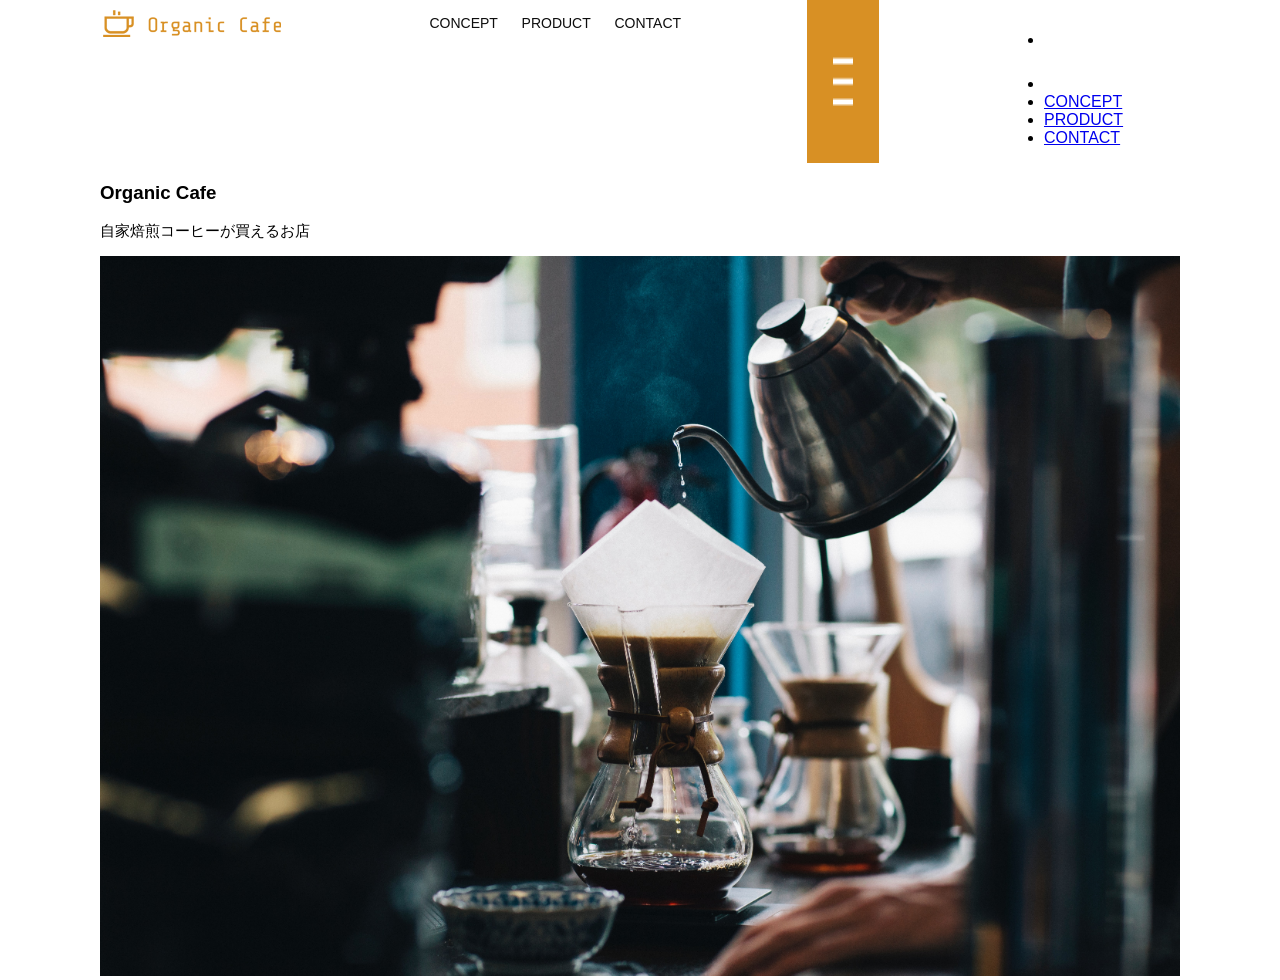
<file: kadai_013/index.html>
<!DOCTYPE html>
<html>
  <head>
    <title>Organic Cafe</title>
    <meta charset="UTF-8" />
    <meta name="description" content="自家焙煎のコーヒーがお家で楽しめるOrganic Cafe"/>
    <meta name="viewport" content="width=device-width, initial-scale=1.0" />
    <link rel="stylesheet" href="style.css" />
  </head>
  <body>
    <!-- ヘッダー -->
    <header>
      <!-- ロゴ -->
      <a href="index.html" id="logo"><img src="images/logo.png" alt="トップページに戻る"/></a>

      <!-- PC用ナビゲーション -->
      <nav id="nav-pc">
        <a href="index.html#concept">CONCEPT</a>
        <a href="index.html#product">PRODUCT</a>
        <a href="index.html#contact">CONTACT</a>
      </nav>
      <img id="menu-sp" src="images/button-menu.png" alt="ナビゲーションを開く" onclick="document.getElementById('nav-sp').style.display = 'block'">
      <nav id="nav-sp">
        <ul>
          <li>
            <img id="close" src="images/button-close.png" alt="ナビゲーションを閉じる" onclick="document.getElementById('nav-sp').style.display = 'none'">
          </li>
          <li>
            <a id="logo-sp" href="index.html" onclick="document.getElementById('nav-sp').style.display = 'none'"><img src="images/logo-sp.png" alt="トップページに戻る"></a>
          </li>
          <li>
            <a class="menu" href="index.html#concept" onclick="document.getElementById('nav-sp').style.display = 'none'">CONCEPT</a>
          </li>
          <li>
            <a class="menu" href="index.html#product" onclick="document.getElementById('nav-sp').style.display = 'none'">PRODUCT</a>
          </li>
          <li>
            <a class="menu" href="index.html#contact" onclick="document.getElementById('nav-sp').style.display = 'none'">CONTACT</a>
          </li>
        </ul>
      </nav>
    </header>

    <main>
      <article>
        <!-- メインビジュアル -->
        <section id="main-visual">
          <div id="main-message">
            <h1>Organic Cafe</h1>
            <p>自家焙煎コーヒーが買えるお店</p>
          </div>
          <img src="images/main-image.jpg" alt="コーヒーをハンドドリップで淹れる画像"/>
        </section>
      </article>
    </main>
  </body>
</html>
</file>
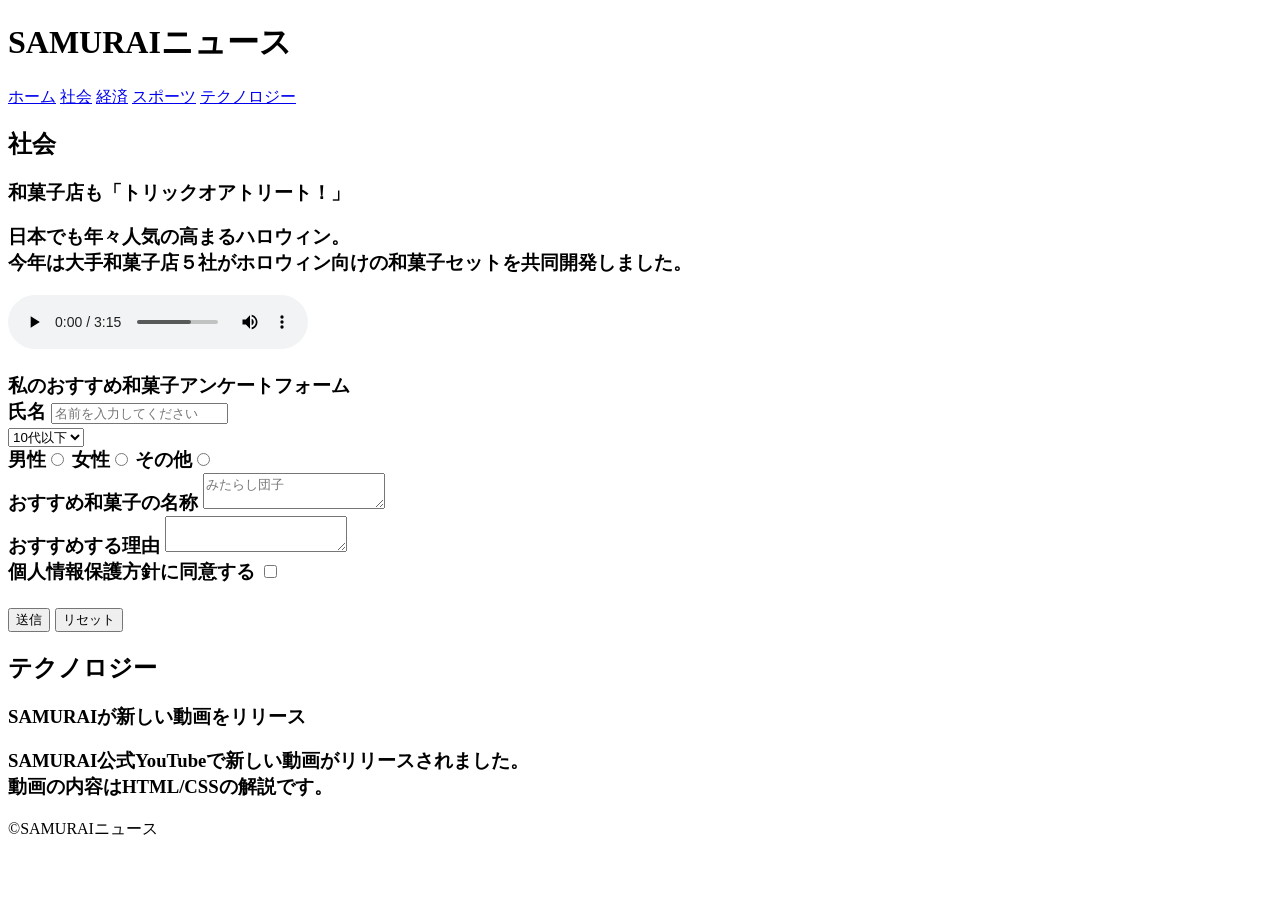
<file: kadai_008/kadai_008.html>
<!DOCTYPE html>
<html>
<head>
    <title>8章課題</title>
    <meta name="description" content="このページは８章の課題です。">
    <meta charset="UTF-8">
</head>
<body>
    <header>
        <h1>SAMURAIニュース</h1>
        <nav>
            <a href="https://www.sejuku.net/">ホーム</a>
            <a href="https://www.sejuku.net/">社会</a>
            <a href="https://www.sejuku.net/">経済</a>
            <a href="https://www.sejuku.net/">スポーツ</a>
            <a href="https://www.sejuku.net/">テクノロジー</a>
    </header> 
    <main>
        <article>
            <h2>社会</h2>
            <section>
                <h3>和菓子店も「トリックオアトリート！」
                <p>日本でも年々人気の高まるハロウィン。<br>
                今年は大手和菓子店５社がホロウィン向けの和菓子セットを共同開発しました。
                </p>  
                <audio src="kadai_008_ichi.mp3" controls></audio>
             </section>
            <section>
                <h3>私のおすすめ和菓子アンケートフォーム
                <form>
                    <label>氏名</label>
                    <input type="text" placeholder="名前を入力してください">  
                    <br>

                    <select>
                        <option>10代以下</option>
                        <option>20代</option>
                        <option>30代</option>
                        <option>40代以上</option>
                    </select>
                    <br>

                    <label>男性</label><input type="radio" name="gender">
                    <label>女性</label><input type="radio" name="gender">
                    <label>その他</label><input type="radio" name="gender">
                    <br>

                    <label>おすすめ和菓子の名称</label>
                <textarea placeholder="みたらし団子"></textarea>
                    <br>

                    <label>おすすめする理由</label>
                    <textarea></textarea>
                    <br>

                    <label>個人情報保護方針に同意する</label>
                    <input type="checkbox">
                    <br>
                    <br>

                    <input type="submit" value="送信">
                    <input type="reset" value="リセット">
                </form>
            </section>
         </article>
        <article>
            <h2>テクノロジー</h2>
            <section>
                <h3>SAMURAIが新しい動画をリリース
                <p>SAMURAI公式YouTubeで新しい動画がリリースされました。<br>
                    動画の内容はHTML/CSSの解説です。</p>
            </section> 
        </article>
    </main>
    <footer>
        <p>&copy;SAMURAIニュース</p>
    </footer>
</body>
</html>
</file>
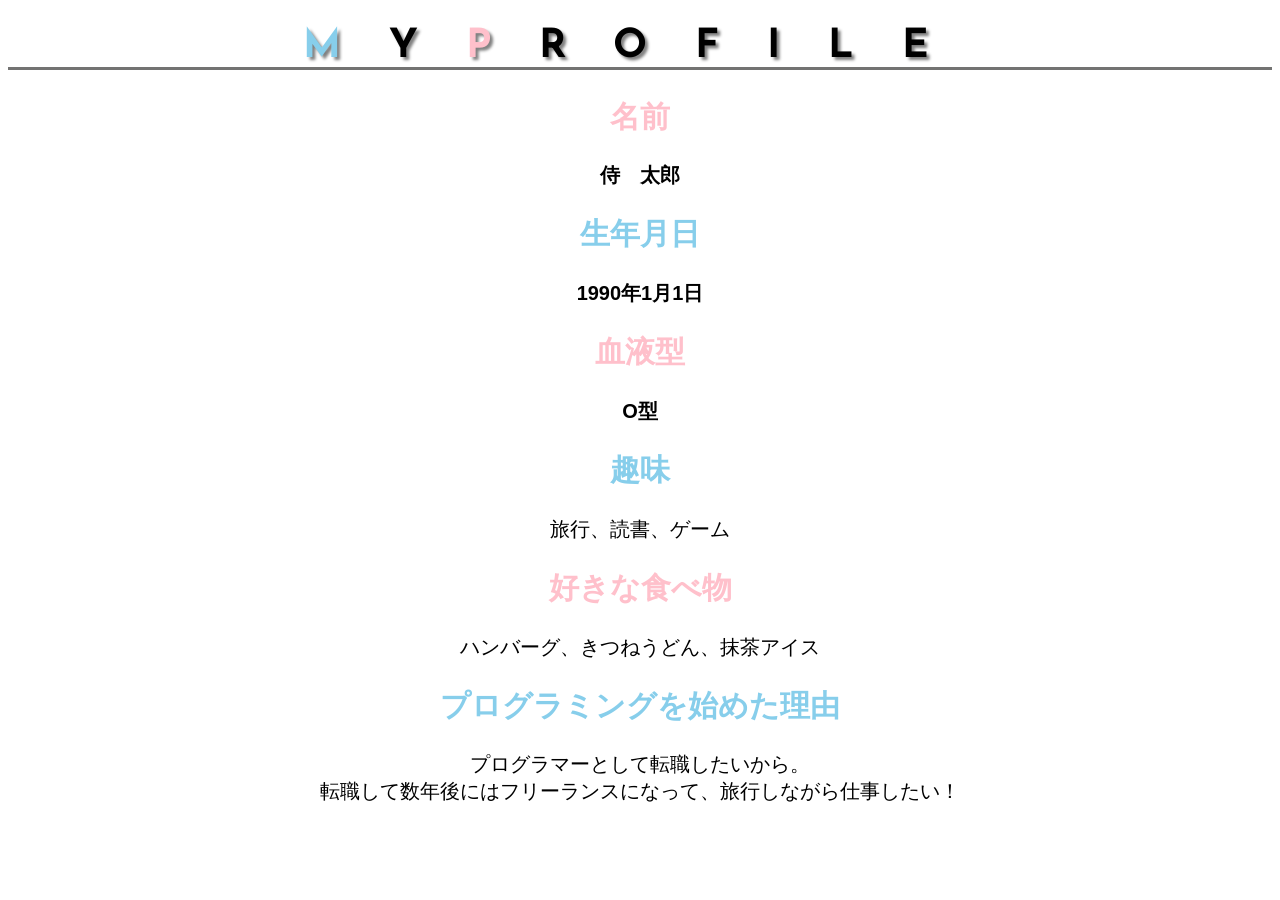
<file: kadai_015/kadai_015.html>
<!DOCTYPE html>
<html>
<head>
  <title>15章課題</title>
  <meta charset="UTF-8">
  <meta name="description" content="このページは15章の課題です。">
  <link rel="stylesheet" href="style.css">
  <link rel="preconnect" href="https://fonts.googleapis.com">
  <link rel="preconnect" href="https://fonts.gstatic.com" crossorigin>
  <link href="https://fonts.googleapis.com/css2?family=Josefin+Sans&display=swap" rel="stylesheet">
</head>
<body>
  <h1><span class="blue">M</span>Y<span class="pink">P</span>ROFILE</h1>
  <div id="basic">
    <h2 class="pink">名前</h2>
    <p>侍　太郎</p>
    <h2 class="blue">生年月日</h2>
    <p>1990年1月1日</p>
    <h2 class="pink">血液型</h2>
    <p>O型</p>
  </div>
  <h2 class="blue">趣味</h2>
  <p>旅行、読書、ゲーム</p>
  <h2 class="pink">好きな食べ物</h2>
  <p>ハンバーグ、きつねうどん、抹茶アイス</p>
  <h2 class="blue">プログラミングを始めた理由</h2>
  <p>プログラマーとして転職したいから。<br>転職して数年後にはフリーランスになって、旅行しながら仕事したい！</p>
</body>
</html>
</file>
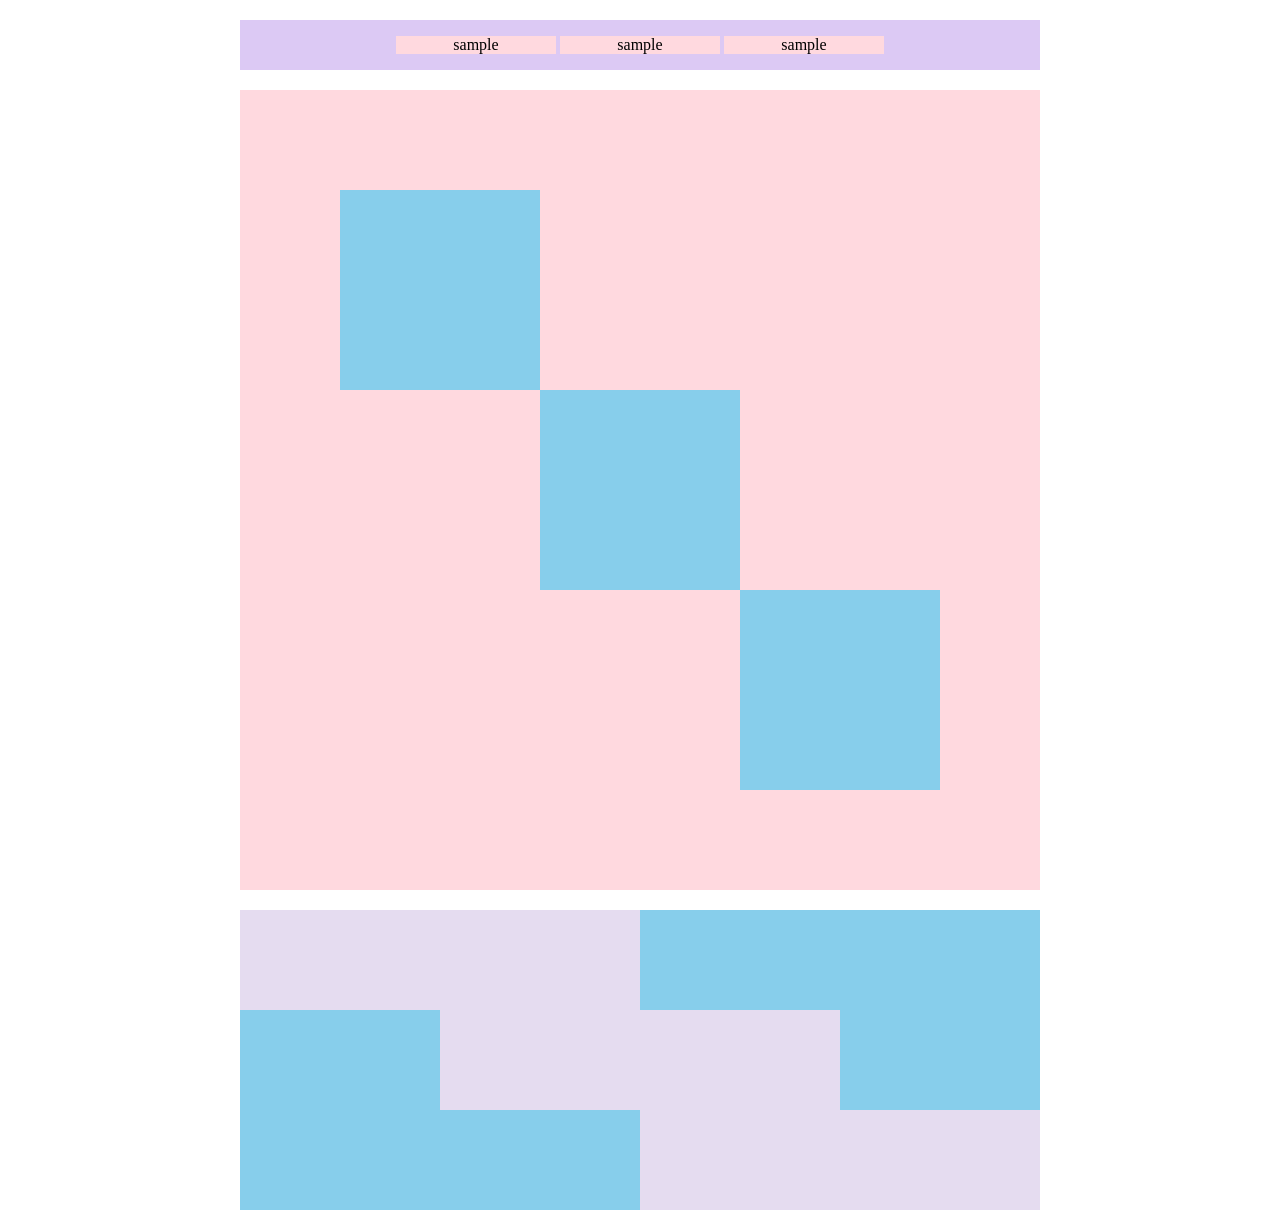
<file: kadai_018/kadai_018.html>
<!DOCTYPE html>
<html>
<head>
  <meta charset="UTF-8">
  <link rel="stylesheet" href="style.css">
  <meta name="description" content="このページは18章の課題です。">
  <title>18章課題</title>
</head>
<body>
  <div id="top">
    <p class="top-child">sample</p>
    <p class="top-child">sample</p>
    <p class="top-child">sample</p>
  </div>
  <div id="middle">
    <div id="middle-child01"></div>
    <div id="middle-child02"></div>
    <div id="middle-child03"></div>
  </div>
  <div id="bottom">
    <div id="bottom-child01"></div>
    <div id="bottom-child02"></div>
    <div id="bottom-child03"></div>
  </div>
</body>
</html>
</file>
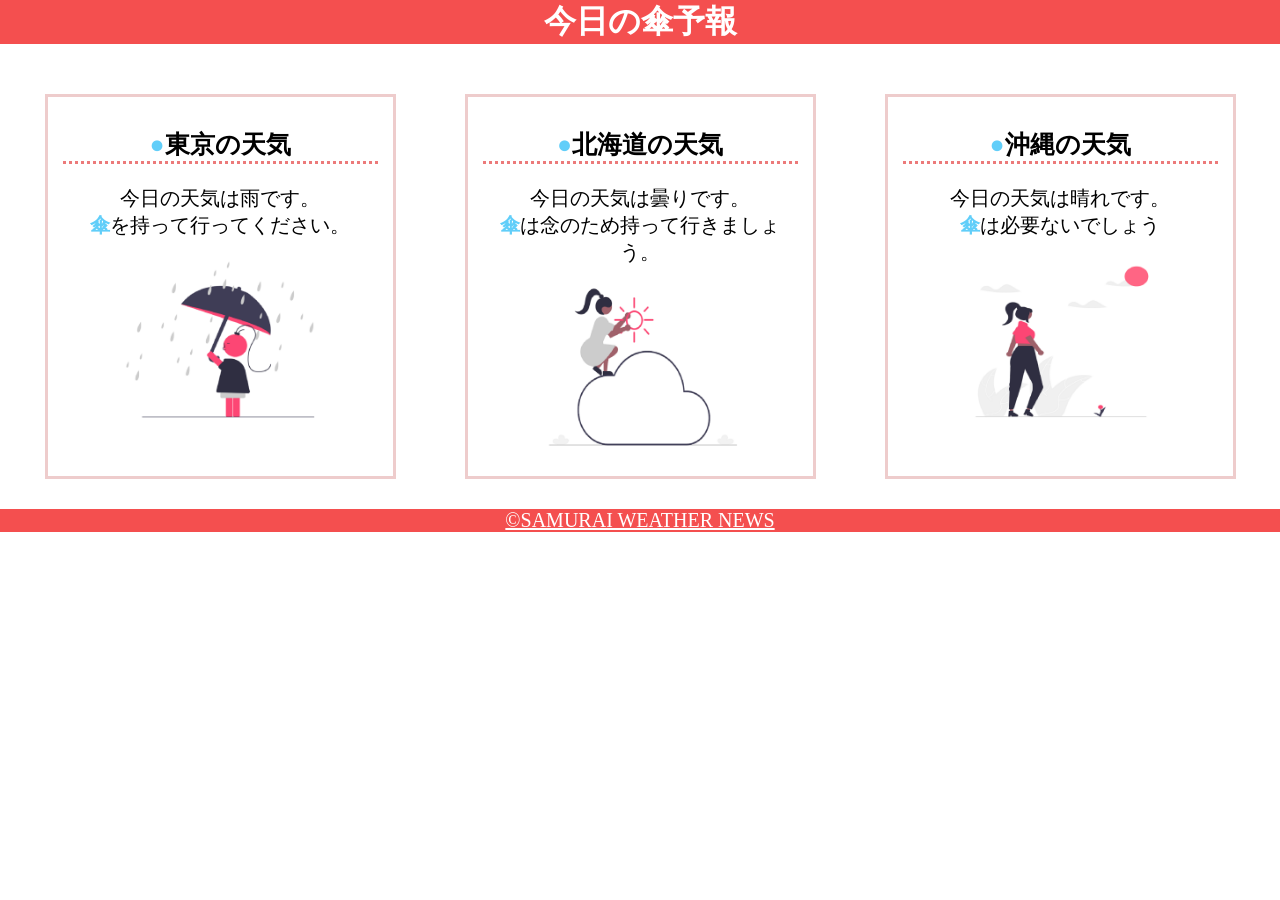
<file: kadai_022/kadai_022.html>
<!DOCTYPE html>
<html>
    <head>
        <meta charset="UTF-8">
        <meta name="viewport" content="width=device-width, initial-scale=1.0">
        <link rel="stylesheet" href="style.css">
        <meta name="description" content="このページは22章の課題です。">
        <title>22章課題</title>
    </head>
    <body>
       
        <header>
            <h1>今日の傘予報</h1>
        </header>  
 
        <main>

            <div id="parent">
                <div class="contents">
                    <h2>東京の天気</h2>
                    <p>今日の天気は雨です。</p>
                    <p>傘を持って行ってください。</p>
                    <img src="images/rainy.png" alt="雨">
                </div>
 
                <div class="contents">
                    <h2>北海道の天気</h2>
                    <p>今日の天気は曇りです。</p>
                    <p>傘は念のため持って行きましょう。</p>
                    <img src="images/cloudy.png" alt="曇り">
                </div>
 
                <div class="contents">
                    <h2>沖縄の天気</h2>
                    <p>今日の天気は晴れです。</p>
                    <p>傘は必要ないでしょう</p>
                    <img src="images/sunny.png" alt="晴れ">
                </div>

            </div>    
 
        </main>
 
        <footer>
            <a href="https://www.sejuku.net/corp/">&copy;SAMURAI WEATHER NEWS</a>
         </footer>
 
    </body>
</html>
</file>
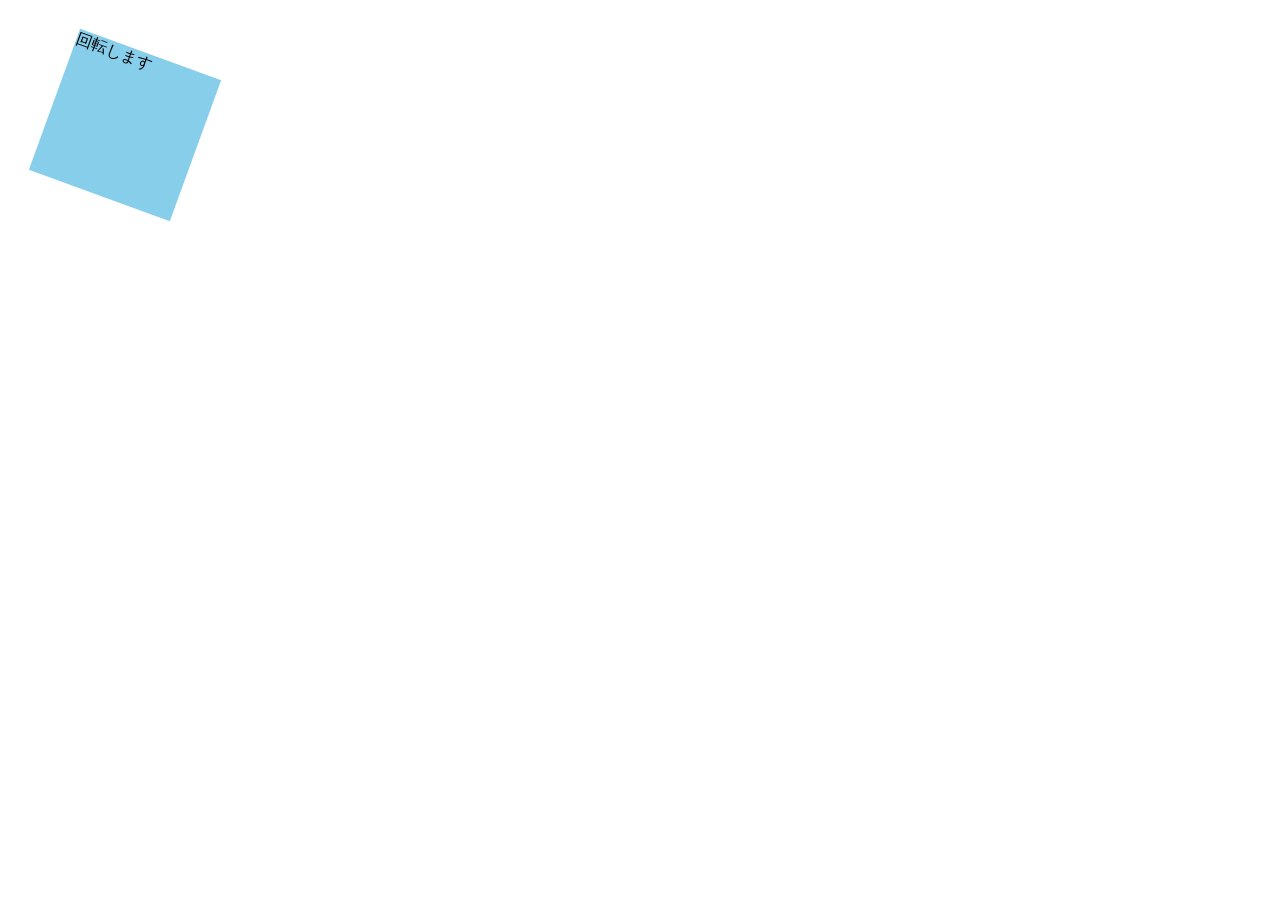
<file: kadai_mdn_css/mdn.html>
<!DOCTYPE html>
<html>

<head>
    <style>
        div {
            position: absolute;
            left: 50px;
            top: 50px;
            width: 150px;
            height: 150px;
            background-color: skyblue;
            transform: rotate(20deg);
        }
    </style>
</head>

<body>
    <div>
        回転します
    </div>

</body>

</html>
</file>
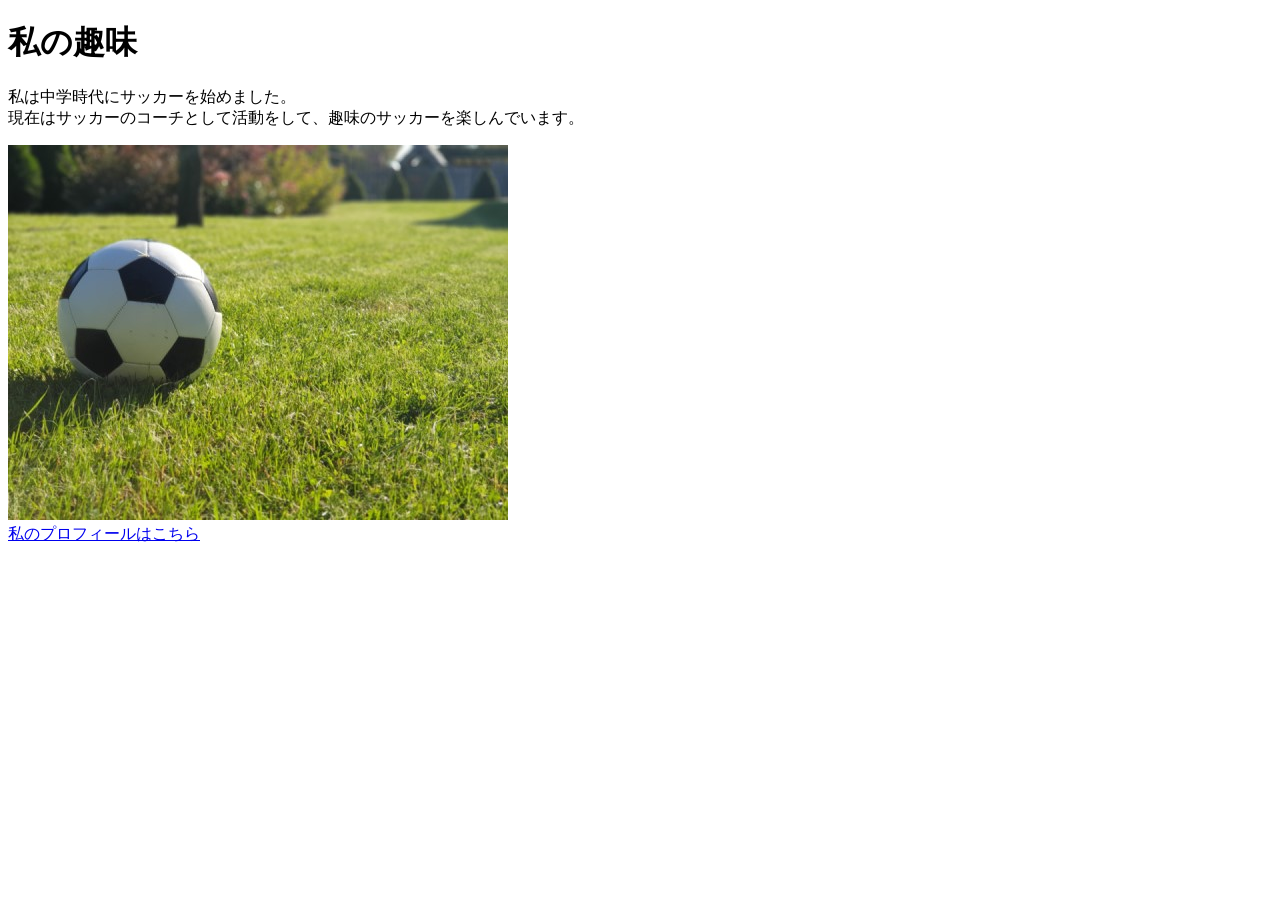
<file: kadai_005/html/kadai_005.html>
<!DOCTYPE html>
<html>
<head>
    <title>5章課題</title>
    <meta name="description" content="このページは5章の課題です。">
    <meta charset="UTF-8">
</head>
<body>
    <h1>私の趣味</h1>
    <p>私は中学時代にサッカーを始めました。<br>
     現在はサッカーのコーチとして活動をして、趣味のサッカーを楽しんでいます。
    </p>
    <img src="../images/sample.jpg" alt="サッカーボール">
    <br>
    <a href="https://x.com/samuraijuku">私のプロフィールはこちら</a>
</body>
</html>
</file>
<file: kadai_013/style.css>
/* PC、スマホ共通スタイル */
body {
  font-family: "Source Sans Pro", "Hiragino Kaku Gothic ProN", Meiryo, Arial,
    sans-serif;
}

p {
  font-size: 15px;
}

#main-visual>img {
  width: 100%;
}

/*================
PC用のスタイル 
=================*/
@media screen and (min-width: 768px) {
  /* 横幅設定 */
  body {
    max-width: 1080px;
    min-width: 960px;
    margin: 0 auto 0 auto;
  }

  /* ヘッダー */
  header {
    display: flex;
    justify-content: space-between;
  }

  /* ナビゲーションのレイアウト */
  #nav-pc {
    text-align: right;
    font-size: 14px;
    padding-top: 15px;
  }

  /* ナビゲーションのリンクの装飾設定 */
  #nav-pc>a {
    text-decoration: none;
    margin-left: 20px;
  }

  #nav-pc>a:link {
    color: #0d0d0d;
  }

  #nav-pc>a:visited {
    color: #0d0d0d;
  }

  #nav-pc>a:hover {
    color: #0d0d0d;
    text-decoration: underline;
  }

  #nav-pc>a:active {
    color: #0d0d0d;
  }
}

/*================
スマートフォン用のスタイル 
=================*/
@media screen and (max-width: 767px) {
  /* 横幅設定 */
  body {
    min-width: 375px;
    margin: 0;
  }

  #nav-pc {
    display: none;
  }

  #menu-sp {
    float: right;
    padding: 0;
    display: none;
  }

  #nav-sp {
    background-color: #ce933e;
    position: absolute;
    left: 0;
    top: 0;
    height: 100%;
    width: 100%;
    display: none;
    z-index: 100;
  }

  #nav-sp ul {
    padding-left: 0;
  }

  #nav-sp li {
    list-style: none;
  }

  #close {
    position: absolute;
    top: 20px;
    right: 20px;
  }

  #logo-sp {
    margin: 80px 0px 30px 20px;
  }

  #nav-sp a {
    display: block;
  }

  #nav-sp a:link {
    color: #ffffff;
  }

  #nav-sp a:visited {
    color: #ffffff;
  }

  #nav-sp a:hover {
    text-decoration: none;
  }

  #nav-sp a:active {
    color: #ffffff;
  }

  #nav-sp .menu{
    text-decoration: none;
    display: block;
    margin: 0 20px;
    height: 44px;
    font-size: 16px;
    background-image: url("images/arrow.png");
    background-repeat: no-repeat;
    background-position: right top
  }
}
</file>
<file: kadai_015/style.css>
html{
    font-size: 20px;
}
body{
    font-family: Arial , Meiryo , sans-serif;
    text-align: center;
}
.blue{
    color: skyblue
}
.pink{
    color: rgb(255,192,203)
}
#basic > p{
    font-weight: bold;
}
h1{
    font-family: "Josefin Sans", sans-serif;
    font-size: 2rem;
    letter-spacing: 1.2em;
    text-shadow: 3px 3px 3px gray;
    border-bottom: solid 3px rgb(115, 115, 114);
}
</file>
<file: kadai_018/style.css>
#top{
    width: 800px;
    background-color: #dcc9f4;
    margin-top: 20px;
    margin-bottom: 20px;
    margin-left: auto;
    margin-right: auto;
    text-align: center;
}
.top-child{
    width: 20%;
    background-color: #ffd9df;
    display: inline-block;
}
#middle{
    position: relative;
    width: 800px;
    height: 800px;
    margin-top: 20px;
    margin-bottom: 20px;
    margin-left: auto;
    margin-right: auto;
    background-color: #ffd9df;
}
#middle div{
    width: 200px;
    height: 200px;
    background-color: #87ceeb;
}
#middle-child01{
    position: absolute;
    top: 100px;
    left: 100px;
}
#middle-child02{
    position: absolute;
    top: 300px;
    left: 300px;
}
#middle-child03{
    position: absolute;
    top: 500px;
    left: 500px;
}
#bottom{
    width: 800px;
    height: 300px;
    margin-left: auto;
    margin-right: auto;
    background-color: #87ceeb;
}
#bottom div{
    width: 400px;
    height: 100px;
    background-color: #e5dcf0;
}
#bottom-child02{
    position:relative;
    left: 200px;
}
#bottom-child03{
    position:relative;
    left: 400px;
}
</file>
<file: kadai_022/style.css>
h1{
    margin: 0;
    color: rgb(255,255,255);
}
p{
    margin: 0;
    font-size: 20px;
}
body{
    margin: 0;
}
a{
    font-size: 20px;
}
header{
    margin-bottom: 20px;
    background-color: rgb(244,79,79);
    text-align: center;
}
main{
    padding: 10px;
}
#parent
{
    display: flex;
    justify-content: space-around;
}
.contents{
    border: 3px solid rgb(238, 204, 204);
    flex-basis: 25%;
    padding: 10px 15px;
    margin: 20px 0;
    text-align: center;
}
h2{
    font-size: 25px;
    border-bottom: 3px dotted rgb(236, 122, 122);
}
h2:before{
    content: "●";
    color:rgb(97, 206, 249);
}
.contents p:nth-of-type(2)::first-letter {
    font-weight: bold;
    color: rgb(97, 206, 249);
}
.contents img{
    margin: 10px 0 10px 0;
    width: 70%;
}
footer{
    background-color: rgb(244, 79, 79);
    text-align: center;
}
footer a{
    color: rgb(255, 255, 255);
}
footer a:visited{
    color: rgb(193, 234, 251);
}
footer a:hover{
    color: rgb(245, 178, 168);
}
@media screen and (max-width: 768px) { /* 通常のCSS  */ 
h2{
    font-size: 30px;
}
p{
    font-size: 25px;
}
#parent{
    flex-direction: column;
}
}
</file>
